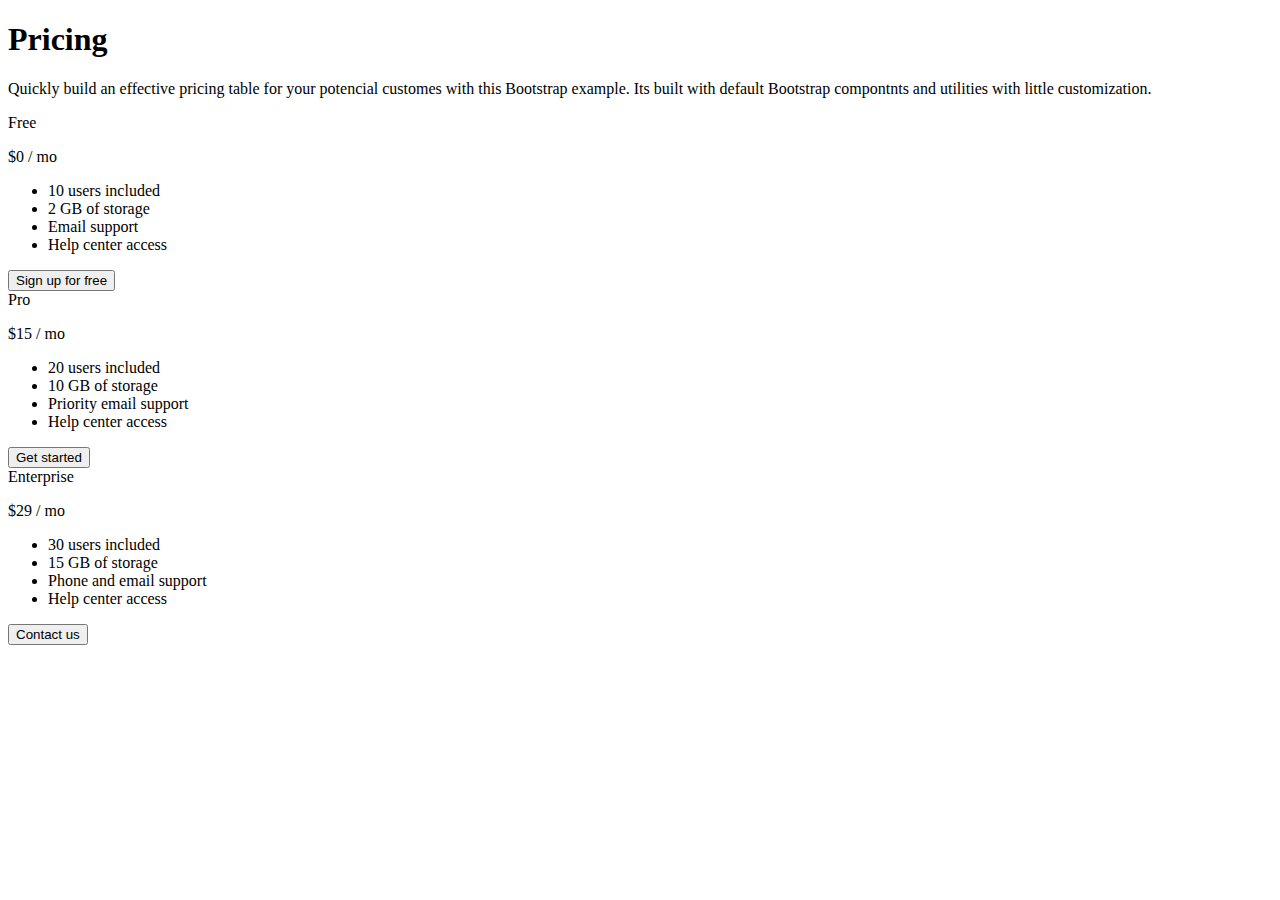
<file: bs-feladatok-cards/index.html>
<!doctype html>
<html lang="en">

<head>
    <meta charset="utf-8">
    <meta name="viewport" content="width=device-width, initial-scale=1, shrink-to-fit=no">

    <!-- Bootstrap CSS -->
    <link rel="stylesheet"
        href="https://cdn.jsdelivr.net/npm/bootstrap@4.6.1/dist/css/bootstrap.min.css"
        integrity="sha384-zCbKRCUGaJDkqS1kPbPd7TveP5iyJE0EjAuZQTgFLD2ylzuqKfdKlfG/eSrtxUkn"
        crossorigin="anonymous">

    <title>BS4 Pricing</title>
</head>

<body>

    <section class="container pt-5">
        <div class="row pb-1">
            <div class="col-12">
                <h1 class="text-center font-weight-light">Pricing</h1>
            </div>
        </div>
        <div class="row pb-4">
            <div class="col-md-8 offset-md-2">
                <p class="lead text-center">
                    Quickly build an effective pricing table for your potencial customes with this
                    Bootstrap example.
                    Its built with default Bootstrap compontnts and utilities with little
                    customization.
                </p>
            </div>
        </div>
        <div class="row">
            <div class="col-md-4 px-2 mb-4 mb-md-0">
                <div class="card">
                    <div class="card-header text-center">
                        Free
                    </div>
                    <div class="card-body text-center">
                        <p><span class="h1">$0</span><span class="h3 text-muted"> / mo</span></p>
                        <ul class="list-unstyled small mb-3">
                            <li>10 users included</li>
                            <li>2 GB of storage</li>
                            <li>Email support</li>
                            <li>Help center access</li>
                        </ul>
                        <button type="button" class="btn btn-outline-primary w-100">Sign up for
                            free</button>
                    </div>
                </div>
            </div>
            <div class="col-md-4 px-2 mb-4 mb-md-0">

                <div class="card">
                    <div class="card-header text-center">
                        Pro
                    </div>
                    <div class="card-body text-center">
                        <p><span class="h1">$15</span><span class="h3 text-muted"> / mo</span></p>
                        <ul class="list-unstyled small mb-3">
                            <li>20 users included</li>
                            <li>10 GB of storage</li>
                            <li>Priority email support</li>
                            <li>Help center access</li>
                        </ul>
                        <button type="button" class="btn btn-primary w-100">Get started</button>
                    </div>
                </div>

            </div>
            <div class="col-md-4 px-2 mb-4 mb-md-0">
                <div class="card">
                    <div class="card-header text-center">
                        Enterprise
                    </div>
                    <div class="card-body text-center">
                        <p><span class="h1">$29</span><span class="h3 text-muted"> / mo</span></p>
                        <ul class="list-unstyled small mb-3">
                            <li>30 users included</li>
                            <li>15 GB of storage</li>
                            <li>Phone and email support</li>
                            <li>Help center access</li>
                        </ul>
                        <button type="button" class="btn btn-primary w-100">Contact us</button>
                    </div>
                </div>

            </div>
        </div>


    </section>

    <script src="https://cdn.jsdelivr.net/npm/jquery@3.5.1/dist/jquery.slim.min.js"
        integrity="sha384-DfXdz2htPH0lsSSs5nCTpuj/zy4C+OGpamoFVy38MVBnE+IbbVYUew+OrCXaRkfj"
        crossorigin="anonymous"></script>
    <script src="https://cdn.jsdelivr.net/npm/bootstrap@4.6.1/dist/js/bootstrap.bundle.min.js"
        integrity="sha384-fQybjgWLrvvRgtW6bFlB7jaZrFsaBXjsOMm/tB9LTS58ONXgqbR9W8oWht/amnpF"
        crossorigin="anonymous"></script>


</body>

</html>
</file>
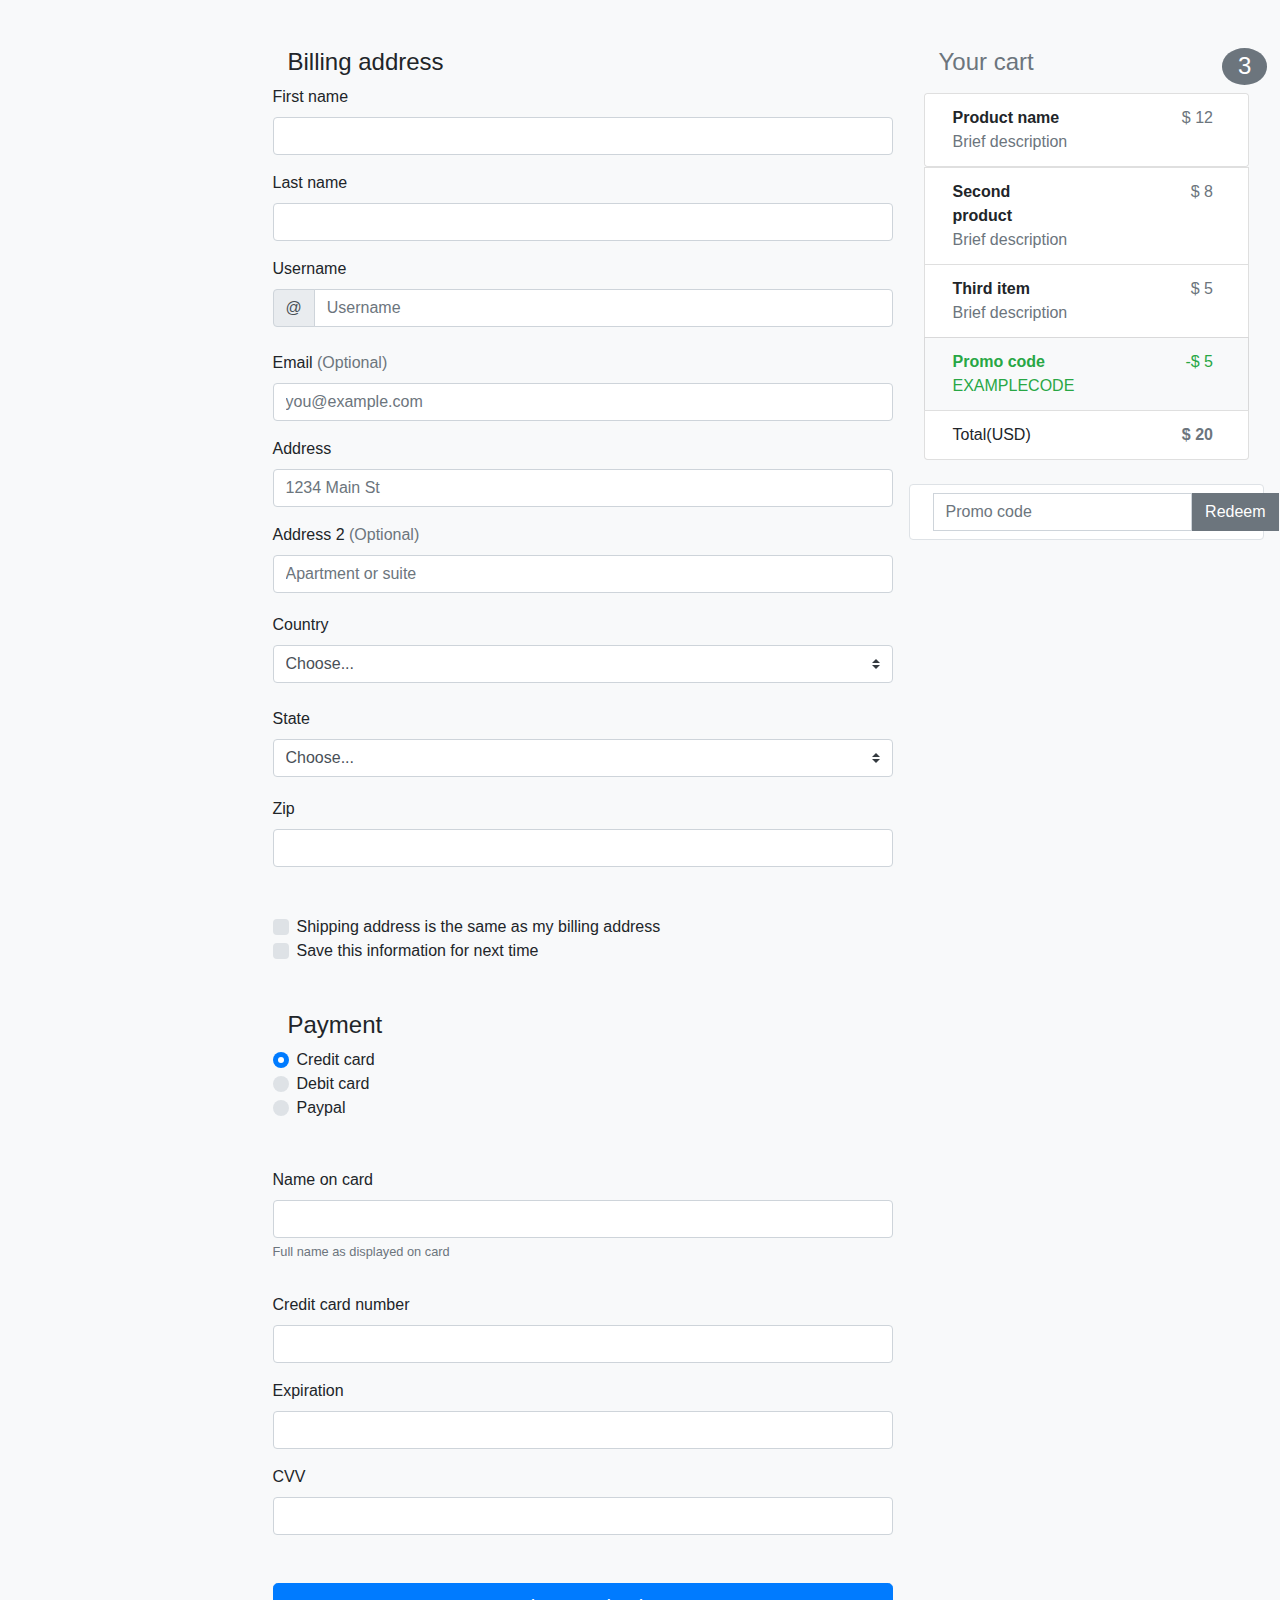
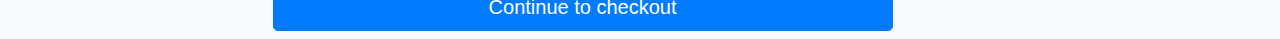
<file: bs-feladatok-checkout/index.html>
<!doctype html>
<html lang="en">

<head>
    <meta charset="utf-8">
    <meta name="viewport" content="width=device-width, initial-scale=1, shrink-to-fit=no">

    <link rel="stylesheet"
        href="https://maxcdn.bootstrapcdn.com/bootstrap/4.0.0/css/bootstrap.min.css"
        integrity="sha384-Gn5384xqQ1aoWXA+058RXPxPg6fy4IWvTNh0E263XmFcJlSAwiGgFAW/dAiS6JXm"
        crossorigin="anonymous">

    <title>Checkout form</title>


</head>

<body class="bg-light">

    <main class="d-md-flex flex-md-row-reverse pr-2">
        <section class=" p-2 pt-5">
            <div class="col-sm-12">
                <div class="d-flex">
                    <span class="h4 col-11 text-muted">Your cart</span>
                    <span class="rounded-circle h4 py-1 px-3 bg-secondary text-white">3</span>
                </div>

                <div class="card">
                    <ul class="list-group list-group-flush">
                        <li class="list-group-item">
                            <div class="d-flex">
                                <span class="pl-2 col-6 justify-content-start"><strong>Product
                                        name</strong></span>
                                <span class="pl-2 col-6 text-right text-muted">$ 12</span>
                            </div>
                            <span class="pl-2 d-block text-muted">Brief description</span>
                </div>
                </li>
                <li class="list-group-item">
                    <div class="d-flex">
                        <span class="pl-2 col-6 justify-content-start"><strong>Second
                                product</strong></span>
                        <span class="pl-2 col-6 text-right text-muted">$ 8</span>
                    </div>
                    <span class="pl-2 d-block text-muted">Brief description</span>
                </li>
                <li class="list-group-item">
                    <div class="d-flex">
                        <span class="pl-2 col-6 justify-content-start"><strong>Third
                                item</strong></span>
                        <span class="pl-2 col-6 text-right text-muted">$ 5</span>
                    </div>
                    <span class="pl-2 d-block text-muted">Brief description</span>
                </li>
                <li class="list-group-item bg-light">
                    <div class="d-flex">
                        <span class="pl-2 col-6 justify-content-start text-success"><strong>Promo
                                code</strong></span>
                        <span class="pl-2 col-6 text-right text-success">-$ 5</span>
                    </div>
                    <span class="pl-2 d-block text-success">EXAMPLECODE</span>
                </li>
                <li class="list-group-item">
                    <div class="d-flex">
                        <span class="pl-2 col-6 justify-content-start">Total(USD)</span>
                        <span class="pl-2 col-6 text-right text-muted"><strong>$ 20</strong></span>
                    </div>
                </li>
                </ul>
            </div>
            </div>

            <div class="pt-4">
                <form class="border text-muted rounded p-2 bg-white">
                    <div class="container">
                        <form class="col-sm-12">
                            <div class="form-row">
                                <div class="col-10 pr-0">
                                    <input type="text" class="form-control pr-0 rounded-0"
                                        placeholder="Promo code">
                                </div>
                                <div class="col-2 pl-0">
                                    <button type="submit"
                                        class="btn btn-primary rounded-0 border-secondary bg-secondary">Redeem</button>
                                </div>
                            </div>
                    </div>
            </div>
            </form>


        </section>

        <section class="p-2 pt-5 col-md-6">

            <div class="d-flex">
                <span class="h4 col-11">Billing address</span>
            </div>
            <form>
                <label for="inputName">First name</label>
                <input type="name" id="inputName" class="form-control">
            </form>
            <form class="pt-3">
                <label for="inputLastName">Last name</label>
                <input type="name" id="inputLastName" class="form-control">
            </form>
            <form class="pt-3">
                <label for="inputUserName">Username</label>
                <div class="input-group mb-2">
                    <div class="input-group-prepend">
                        <div class="input-group-text">@</div>
                    </div>
                    <input type="text" class="form-control" id="inputUserName"
                        placeholder="Username">
                </div>
            </form>
            <form class="pt-3">
                <label for="email">Email <span class="text-muted">(Optional)</span></label>
                <input type="email" id="email" class="form-control" placeholder="you@example.com">
            </form>
            <form class="pt-3">
                <label for="address">Address</label>
                <input type="text" id="address" class="form-control" placeholder="1234 Main St">
            </form>
            <form class="pt-3">
                <label for="address2">Address 2 <span class="text-muted">(Optional)</span></label>
                <input type="text" id="address2" class="form-control"
                    placeholder="Apartment or suite">
            </form>
            <form class="pt-3">
                <label class="my-1 mr-2" for="country">Country</label>
                <select class="custom-select my-1 mr-sm-2" id="country">
                    <option selected>Choose...</option>
                </select>
            </form>
            <form class="pt-3">
                <label class="my-1 mr-2" for="state">State</label>
                <select class="custom-select my-1 mr-sm-2" id="state">
                    <option selected>Choose...</option>
                </select>
            </form>
            <form class="pt-3">
                <label for="zip">Zip</label>
                <input type="text" id="zip" class="form-control">
            </form>
            <form class="pt-5">
                <div class="custom-control custom-checkbox">
                    <input type="checkbox" class="custom-control-input" id="customCheck1">
                    <label class="custom-control-label" for="customCheck1">Shipping address is the
                        same as my billing address</label>
                </div>
                <div class="custom-control custom-checkbox">
                    <input type="checkbox" class="custom-control-input" id="customCheck1">
                    <label class="custom-control-label" for="customCheck1">Save this information for
                        next time</label>
                </div>
            </form>
            <form class="pt-5">
                <div class="d-flex">
                    <span class="h4 col-11">Payment</span>
                </div>
                <div class="custom-control custom-radio">
                    <input type="radio" id="customRadio1" name="customRadio"
                        class="custom-control-input" checked>
                    <label class="custom-control-label" for="customRadio1">Credit card</label>
                </div>
                <div class="custom-control custom-radio">
                    <input type="radio" id="customRadio2" name="customRadio"
                        class="custom-control-input">
                    <label class="custom-control-label" for="customRadio2">Debit card</label>
                </div>
                <div class="custom-control custom-radio">
                    <input type="radio" id="customRadio2" name="customRadio"
                        class="custom-control-input">
                    <label class="custom-control-label" for="customRadio2">Paypal</label>
                </div>
            </form>
            <form class="pt-5">
                <div class="form-group">
                    <label for="exampleInputCard1">Name on card</label>
                    <input type="text" class="form-control" id="exampleInputCard1">
                    <small id="cardHelp" class="form-text text-muted">Full name as displayed on
                        card</small>
                </div>
            </form>
            <form class="pt-3">
                <label for="credit">Credit card number</label>
                <input type="text" id="credit" class="form-control">
            </form>
            <form class="pt-3">
                <label for="expiration">Expiration</label>
                <input type="text" id="expiration" class="form-control">
            </form>
            <form class="pt-3">
                <label for="cvv">CVV</label>
                <input type="text" id="cvv" class="form-control">
            </form>
            <form class="pt-5">
                <button type="button" class="btn btn-primary btn-lg btn-block">Continue to
                    checkout</button>
            </form>
        </section>
    </main>

    <script src="https://code.jquery.com/jquery-3.2.1.slim.min.js"
        integrity="sha384-KJ3o2DKtIkvYIK3UENzmM7KCkRr/rE9/Qpg6aAZGJwFDMVNA/GpGFF93hXpG5KkN"
        crossorigin="anonymous"></script>
    <script src="https://cdnjs.cloudflare.com/ajax/libs/popper.js/1.12.9/umd/popper.min.js"
        integrity="sha384-ApNbgh9B+Y1QKtv3Rn7W3mgPxhU9K/ScQsAP7hUibX39j7fakFPskvXusvfa0b4Q"
        crossorigin="anonymous"></script>
    <script src="https://maxcdn.bootstrapcdn.com/bootstrap/4.0.0/js/bootstrap.min.js"
        integrity="sha384-JZR6Spejh4U02d8jOt6vLEHfe/JQGiRRSQQxSfFWpi1MquVdAyjUar5+76PVCmYl"
        crossorigin="anonymous"></script>
    
</body>

</html>
</file>
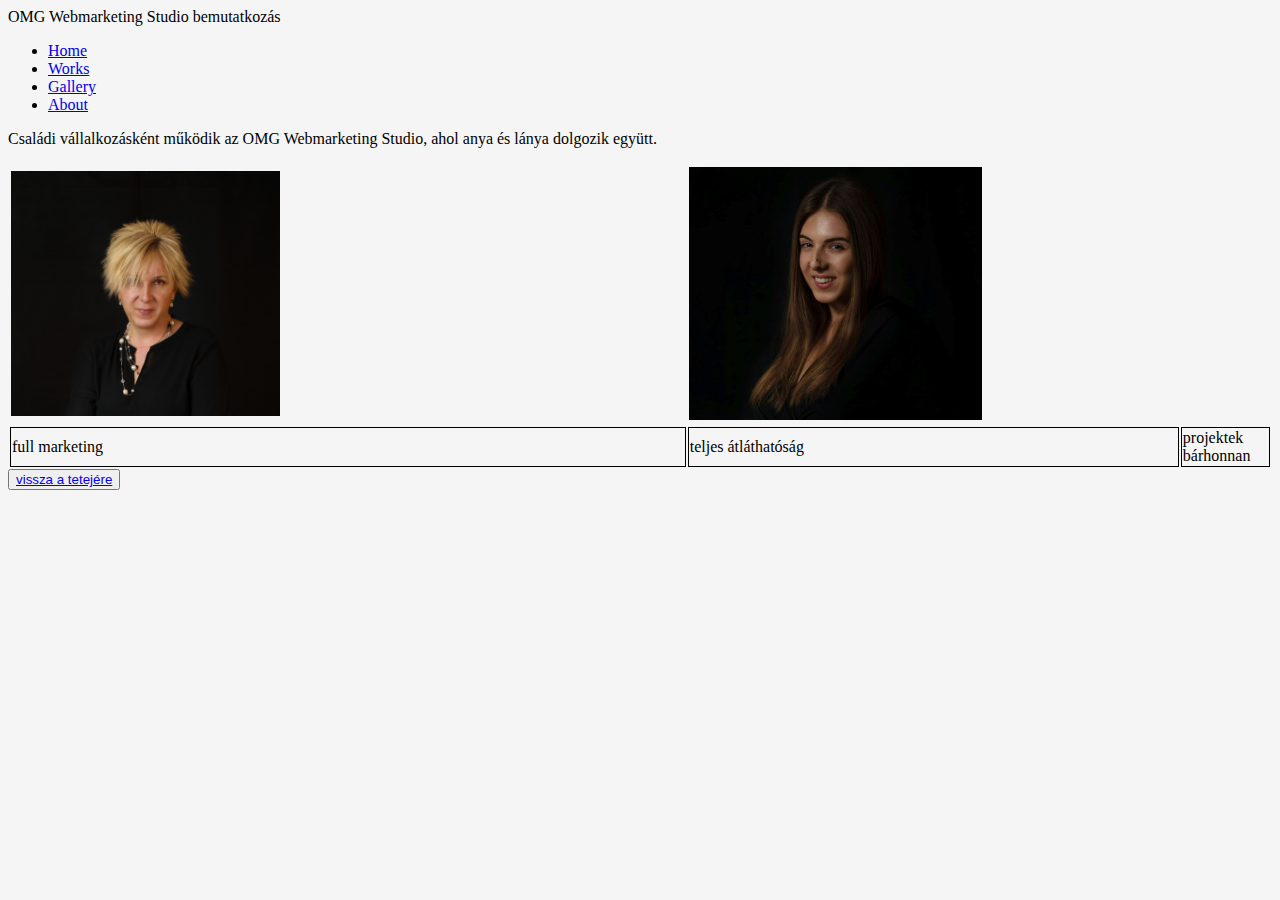
<file: html-feladatok-bemutatkozo/index.html>
<!DOCTYPE html>
<html lang="en">
<head>
    <link rel="stylesheet" href="style.css">
    <meta charset="UTF-8">
    <meta http-equiv="X-UA-Compatible" content="IE=edge">
    <meta name="viewport" content="width=device-width, initial-scale=1.0">
    <title>OMG Webmarketing Studio bemutatkozás</title>
</head>
<body>
    <a name="top"></a>
    
    <header>OMG Webmarketing Studio bemutatkozás</header>
    <nav id="menü">
        <ul class="links">
           <li><a href="index.html">Home</a></li>
           <li><a href="works.html">Works</a></li>
           <li><a href="gallery.html">Gallery</a></li>
           <li><a href="about.html">About</a></li>
        </ul>
    </nav>
    <p>Családi vállalkozásként működik az OMG Webmarketing Studio, ahol anya és lánya dolgozik együtt.</p>
    <table>
        <tr>
            <td><img src="img/aniko kép.jpg" alt="aniko" width="40%" height="40%"></td>
            <td><img src="img\dóri kép.jpg" alt="dóri" width="60%" height=""></td>
        </tr>
        <tr id="box">
            <td>full marketing</td>
            <td>teljes átláthatóság</td>
            <td>projektek bárhonnan</td>
        </tr>
        
    </table>
   
    <main></main>
    <section></section>
    <footer><button id="gomb"><a href="#top">vissza a tetejére</a></button></footer>
</body>
</html>
</file>
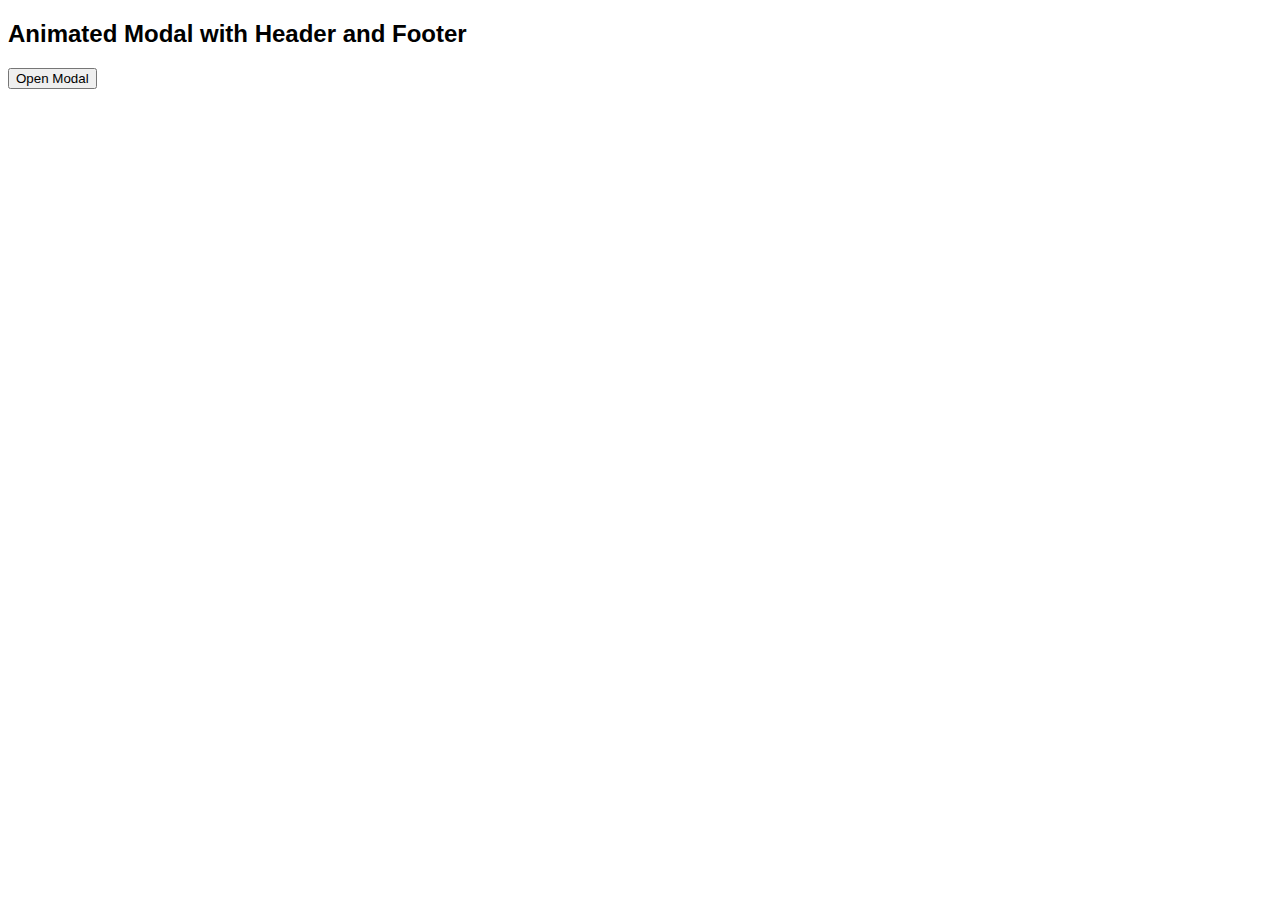
<file: js-1-feladatok-modal/index.html>
<!DOCTYPE html>
<html lang="en">

<head>
    <meta charset="UTF-8" />
    <meta http-equiv="X-UA-Compatible" content="IE=edge" />
    <meta name="viewport" content="width=device-width, initial-scale=1.0" />
    <title>Document</title>
    <link rel="stylesheet" href="./css/main.css">
</head>

<body>
    <h2>Animated Modal with Header and Footer</h2>

    <!-- Trigger/Open The Modal -->
    <button id="myBtn" onclick="openModal()">Open Modal</button>

    <!-- The Modal -->
    <div id="myModal" class="modal">
        <!-- Modal content -->
        <div class="modal-content">
            <div class="modal-header">
                <span id="closeModal" onclick="modalExit()">&times;</span>
                <h2>Modal Header</h2>
            </div>
            <div class="modal-body">
                <p>Some text in the Modal Body</p>
                <p>Some other text...</p>
            </div>
            <div class="modal-footer">
                <h3>Modal Footer</h3>
                <div class="button-container">
                    <button class="btn btn-ok">Okay</button>
                    <button class="btn btn-cancel">Cancel</button>
                </div>
            </div>
        </div>
    </div>

    <script type="text/javascript" src="./js/main.js"></script>
</body>

</html>
</file>
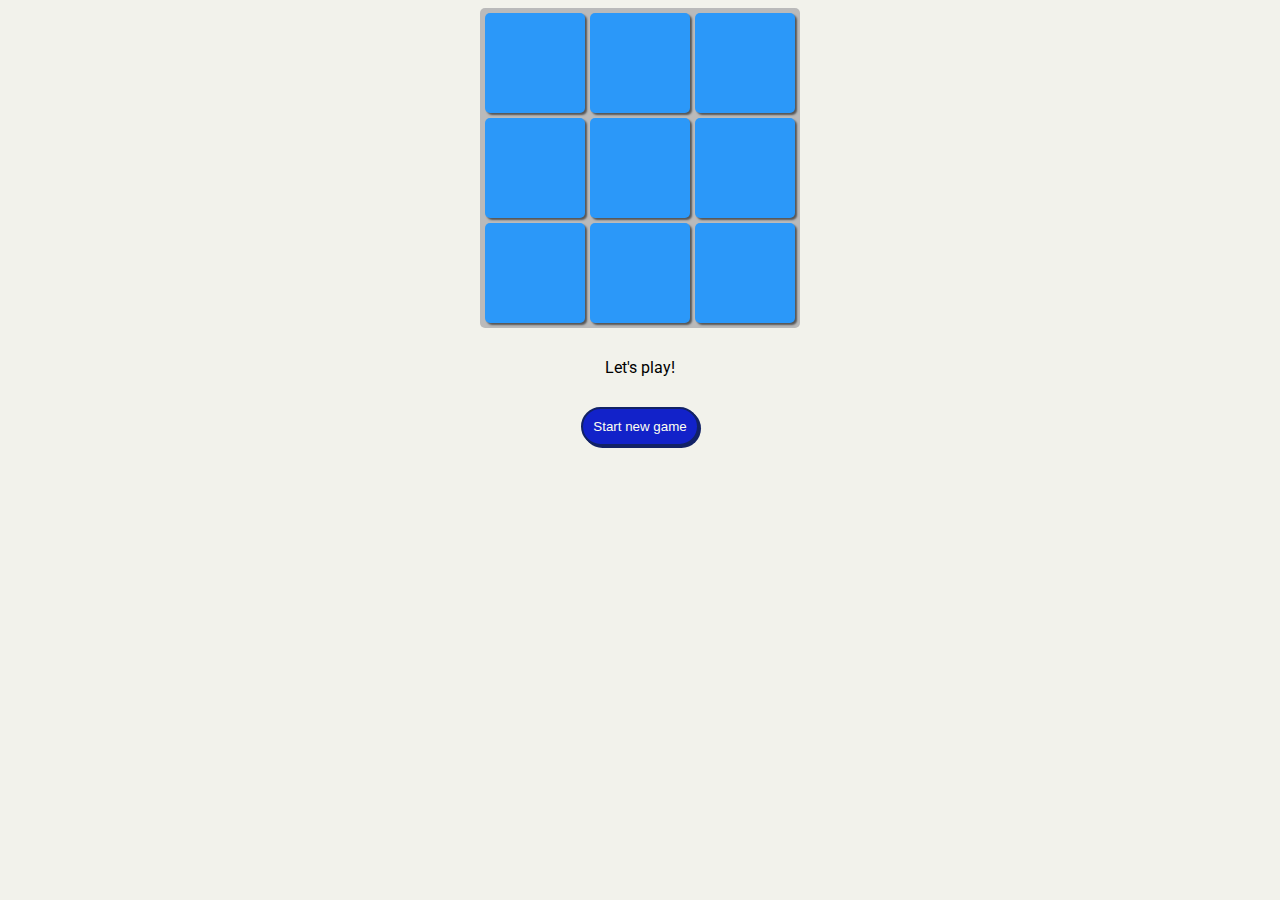
<file: js-1-feladatok-tictactoe/index.html>
<!DOCTYPE html>
<html lang="en">

<head>
    <meta charset="UTF-8">
    <meta http-equiv="X-UA-Compatible" content="IE=edge">
    <meta name="viewport" content="width=device-width, initial-scale=1.0">
    <title>Document</title>
    <link rel="stylesheet" href="style.css">
</head>

<body>

    <div class="container">
        <div data-cell="0" data-row="0" class="cell"></div>
        <div data-cell="1" data-row="0" class="cell"></div>
        <div data-cell="2" data-row="0" class="cell"></div>
        <div data-cell="0" data-row="1" class="cell"></div>
        <div data-cell="1" data-row="1" class="cell"></div>
        <div data-cell="2" data-row="1" class="cell"></div>
        <div data-cell="0" data-row="2" class="cell"></div>
        <div data-cell="1" data-row="2" class="cell"></div>
        <div data-cell="2" data-row="2" class="cell"></div>
    </div>



    <div class="message">Let's play!</div>

    <button class="new-game-button">Start new game</button>
    <script src="tic-tac-toe - template.js"></script>
</body>

</html>
</file>
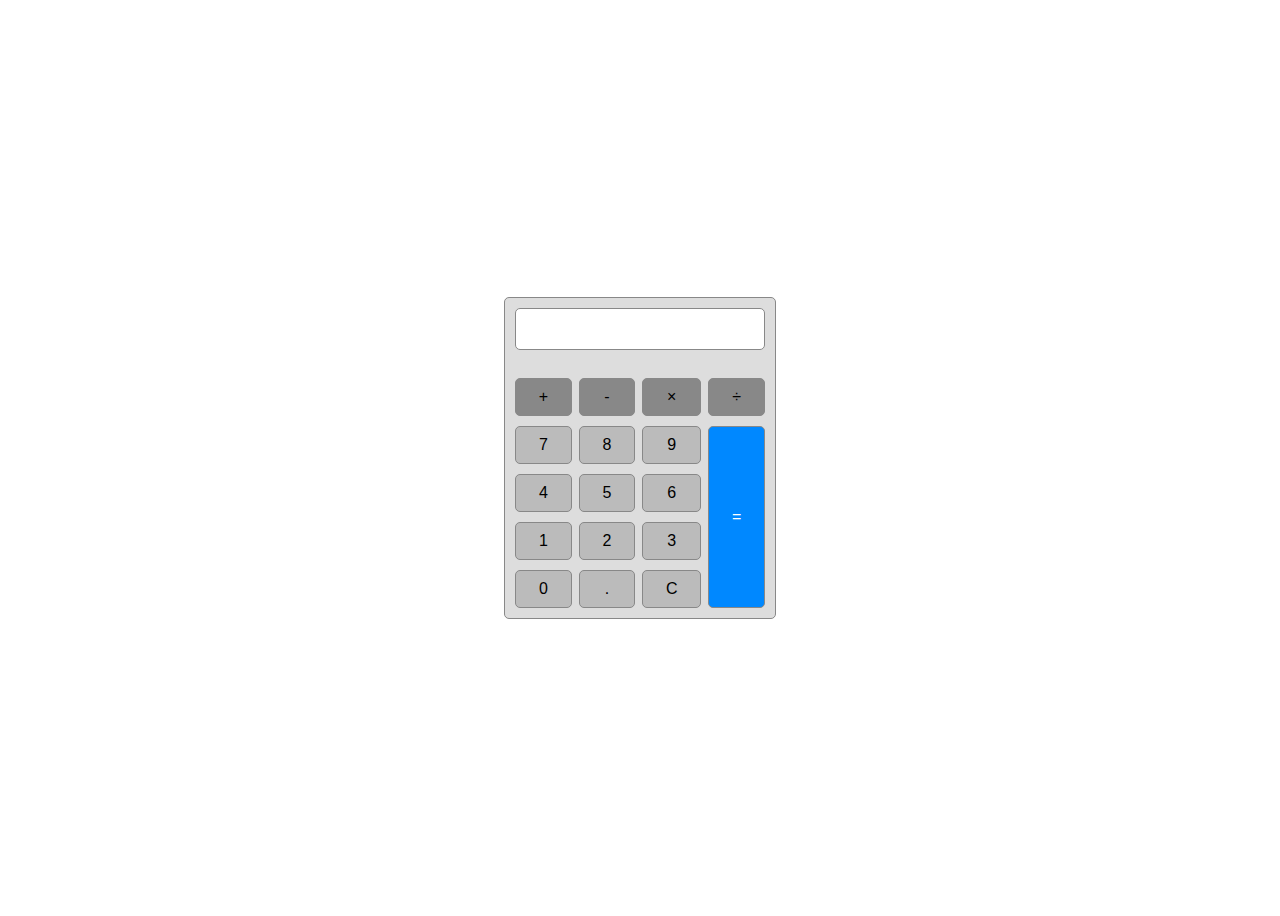
<file: js-2-feladatok-calculator/index.html>
<!DOCTYPE html>
<html lang="en">

<head>
    <meta charset="UTF-8">
    <meta http-equiv="X-UA-Compatible" content="IE=edge">
    <meta name="viewport" content="width=device-width, initial-scale=1.0">
    <title>Calculator project</title>
    <link rel="stylesheet" href="assets/style.css">
</head>

<body>
    <div class="calculator">
        <div class="results"></div>
        <div class="add operator">+</div>
        <div class="subtract operator">-</div>
        <div class="multiply operator">&times;</div>
        <div class="divide operator">&divide;</div>
        <div class="seven number">7</div>
        <div class="eight number">8</div>
        <div class="nine number">9</div>
        <div class="calculate">=</div>
        <div class="four number">4</div>
        <div class="five number">5</div>
        <div class="six number">6</div>
        <div class="one number">1</div>
        <div class="two number">2</div>
        <div class="three number">3</div>
        <div class="zero number">0</div>
        <div class="dot number">.</div>
        <div class="clear">C</div>
    </div>
    <script src="./assets/app.js"></script>
</body>

</html>
</file>
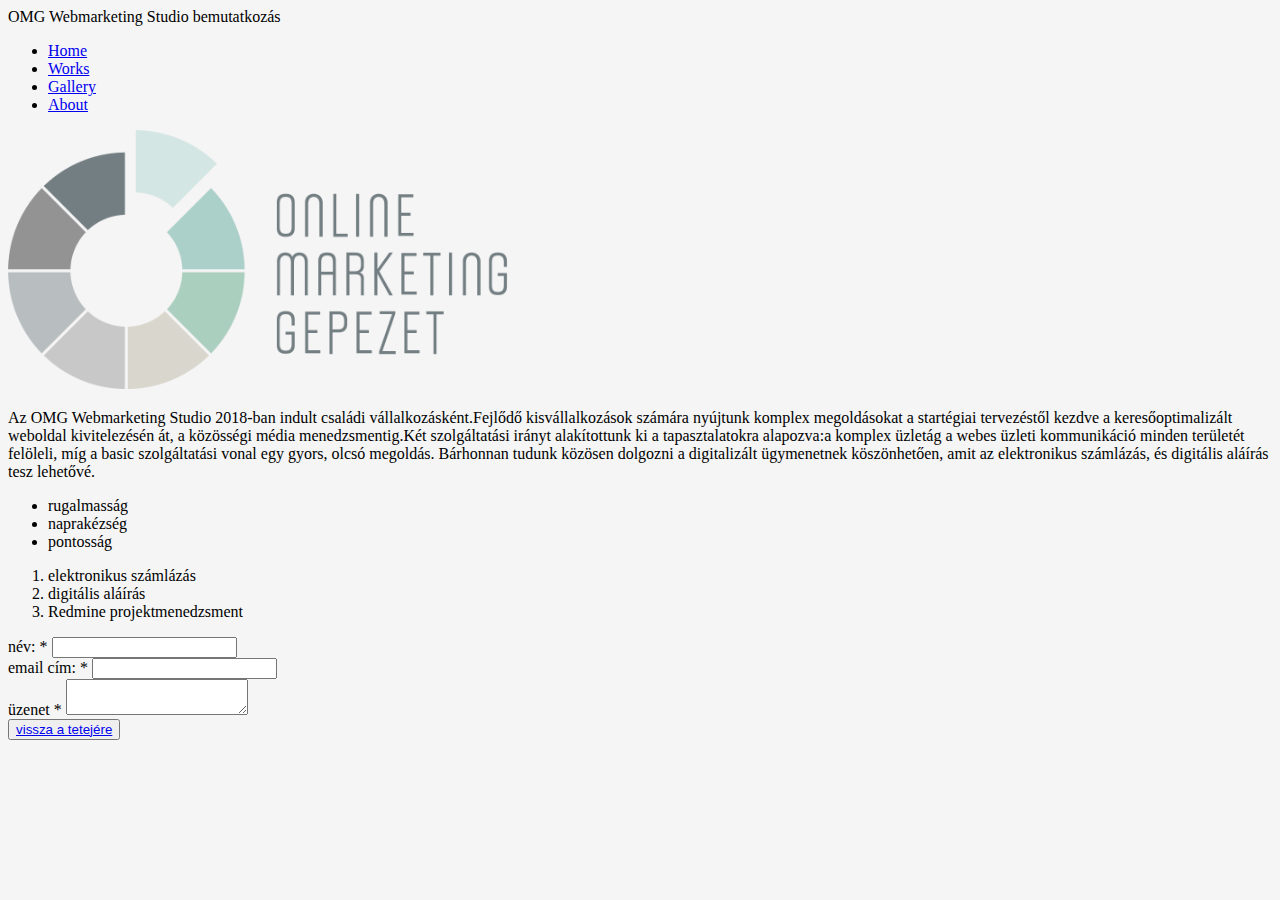
<file: html-feladatok-bemutatkozo/about.html>
<!DOCTYPE html>
<html lang="en">

<head>
    <link rel="stylesheet" href="style.css">
    <meta charset="UTF-8">
    <meta http-equiv="X-UA-Compatible" content="IE=edge">
    <meta name="viewport" content="width=device-width, initial-scale=1.0">
    <title>OMG Webmarketing Studio bemutatkozás</title>
</head>

<body>
    <a name="top"></a>

    <header>OMG Webmarketing Studio bemutatkozás</header>
    <nav id="menü">
        <ul class="links">
            <li><a href="index.html">Home</a></li>
            <li><a href="works.html">Works</a></li>
            <li><a href="gallery.html">Gallery</a></li>
            <li><a href="about.html">About</a></li>
        </ul>
    </nav>
    <img src="img/omg.png" alt="omg" width="40%" height="40%">
    <p>Az OMG Webmarketing Studio 2018-ban indult családi vállalkozásként.Fejlődő kisvállalkozások
        számára nyújtunk komplex megoldásokat a
        startégiai tervezéstől kezdve a keresőoptimalizált weboldal kivitelezésén át, a közösségi
        média menedzsmentig.Két szolgáltatási
        irányt alakítottunk ki a tapasztalatokra alapozva:a komplex üzletág a webes üzleti
        kommunikáció minden területét felöleli, míg a
        basic szolgáltatási vonal egy gyors, olcsó megoldás.
        Bárhonnan tudunk közösen dolgozni a digitalizált ügymenetnek köszönhetően, amit az
        elektronikus számlázás, és digitális aláírás tesz
        lehetővé.
    </p>
    <ul>
        <li>rugalmasság</li>
        <li>naprakézség</li>
        <li>pontosság</li>
    </ul>

    <ol>
        <li>elektronikus számlázás</li>
        <li>digitális aláírás</li>
        <li>Redmine projektmenedzsment</li>
    </ol>

    <form>
        <div>
            <label for="name">név: *</label>
            <input min="5" type="text" required>
        </div>

        <div>
            <label for="email">email cím: *</label>
            <input type="email" required>
        </div>

        <div>
            <label for="üzenet">üzenet *</label>
            <textarea minlength="20"></textarea>
        </div>
    </form>



    <footer><button id="gomb"><a href="#top">vissza a tetejére</a></button></footer>
</body>

</html>
</file>
<file: html-feladatok-bemutatkozo/style.css>
body {
	background-color: whitesmoke;
}

#box td {
	border: 1px solid black;
}
</file>
<file: js-1-feladatok-modal/css/main.css>
body {font-family: Arial, Helvetica, sans-serif;}



/* The Modal (background) */
.modal {
  display: none; /* Hidden by default */
  position: fixed; /* Stay in place */
  z-index: 1; /* Sit on top */
  padding-top: 0; /* Location of the box */
  left: 0;
  top: 0;
  width: 100%; /* Full width */
  height: 100%; /* Full height */
  overflow: auto; /* Enable scroll if needed */
  background-color: rgb(0,0,0); /* Fallback color */
  background-color: rgba(0,0,0,0.4); /* Black w/ opacity */
}

/* The Modal  */
@media only screen and (min-width: 560px) {
  .modal-content {
    width: 50%;
  }  
 }
 
 @media only screen and (max-width: 559px) {
   .modal-content {
     width: 100%;
   }  
  }

/* Modal Content */
.modal-content {
  position: relative;
  background-color: #fefefe;
  margin: auto;
  padding: 0;
  border: 1px solid #888;  
  box-shadow: 0 4px 8px 0 rgba(0,0,0,0.2),0 6px 20px 0 rgba(0,0,0,0.19);
  -webkit-animation-name: animatetop;
  -webkit-animation-duration: 0.4s;
  animation-name: animatetop;
  animation-duration: 0.4s
}

.modal-content-close {
  animation-name: animateout;
  animation-duration: 0.4s
}

/* Add Animation */
@-webkit-keyframes animatetop {
  from {top:-300px; opacity:0} 
  to {top:0; opacity:1}
}

@keyframes animatetop {
  from {top:-300px; opacity:0}
  to {top:0; opacity:1}
}

@keyframes animateout {
  from {top:0; opacity:1}
  to {top:-300px; opacity:0}
}

/* The Close Button */
#closeModal {
  color: white;
  float: right;
  font-size: 28px;
  font-weight: bold;
}

#closeModal:hover,
#closeModal:focus {
  color: #000;
  text-decoration: none;
  cursor: pointer;
}

.modal-header {
  padding: 1px 16px;
  background-color: #5cb85c;
  color: white;
}

.modal-body {padding: 2px 16px;}

.modal-footer {
  padding: 2px 16px;
  background-color: #5cb85c;
  color: white;
}

.modal-footer .button-container {
  position: absolute;
  right: 8px;
  bottom: 8px;
}

.modal-footer .btn {
  border-radius: 10%;
  cursor: pointer;
  color: rgba(255, 255, 255, 0.9);
  margin-left: .1rem;
  padding: .3rem .5rem;
  border-color:#648f7b7c; 
  font-weight: bold;  
}

.modal-footer .btn-ok {
  background-color: #198754;
}

.modal-footer .btn-cancel {
  background-color: #dc3545;
}
</file>
<file: js-1-feladatok-tictactoe/style.css>
@import url('https://fonts.googleapis.com/css2?family=Dancing+Script:wght@500&family=Roboto:wght@300;400&display=swap');

body {
    font-family: 'Roboto', sans-serif;
    display: flex;
    flex-direction: column;
    align-items: center;
    background-color: #f2f2eb;
}

.container {
    display: grid;
    grid-template-columns: 100px 100px 100px;
    grid-template-rows: 100px 100px 100px;
    grid-gap:5px;
    padding: 5px;
    width: 310px;
    height: 310px;
    border-radius: 5px;
    background-color: #bababa;
}

.cell {
    background-color: #2b98f9;
    color: #eee;
    text-align: center;
    font-size: 30px;
    padding:30px;
    border-radius: 5px;
    box-shadow: 2px 2px 2px #555555;
    font-family: 'Dancing Script', cursive;;
}

.cell:hover {
    background-color: #53adfd;
}

.message {
    text-align: center;
    padding: 30px;
}

.new-game-button{
    background-color: #1222c9;
    color:ivory;
    border-radius: 100px;
    border: solid 2px #122266;
    box-shadow: 2px 2px 0 #122266;
    padding:10px;
}

.new-game-button:hover {
    cursor: pointer;
    background-color: #486ed3;
}

.new-game-button:active {
    transform: translate(2px, 2px);
    box-shadow: none;
}
</file>
<file: js-2-feladatok-calculator/assets/style.css>
@import url('https://fonts.googleapis.com/css2?family=Chakra+Petch&family=Roboto+Mono&display=swap');

body {
  display: flex;
  justify-content: center;
  align-items: center;
  height: 100vh;
  font-family: Arial, Helvetica, sans-serif;
}

.calculator {
  display: grid;
  grid-template-columns: auto auto auto auto;
  grid-gap: 10px 7px;
  width: 250px;
  height: 300px;
  padding: 10px;
  background-color: #ddd;
}

.calculator, .calculator > * {
  border: 1px solid #888;
  border-radius: 5px;
}

.calculator > * {
  display: flex;
  align-items: center;
  justify-content: center;
}

.results {
  grid-column: 1 /  5;
  height: 40px;
  background-color: #fff;
  font-family: 'Chakra Petch', sans-serif;
  font-size: 1.5rem;
  justify-content: end;
  overflow: hidden;
}

.calculate {
  grid-row: 3 / 7;
  grid-column: 4 ;
  background-color: #0088ff;
  color: #fff;
}

.number, .clear {
  background-color: #bbb;
}

.operator {
  background-color: #888;
}
</file>
